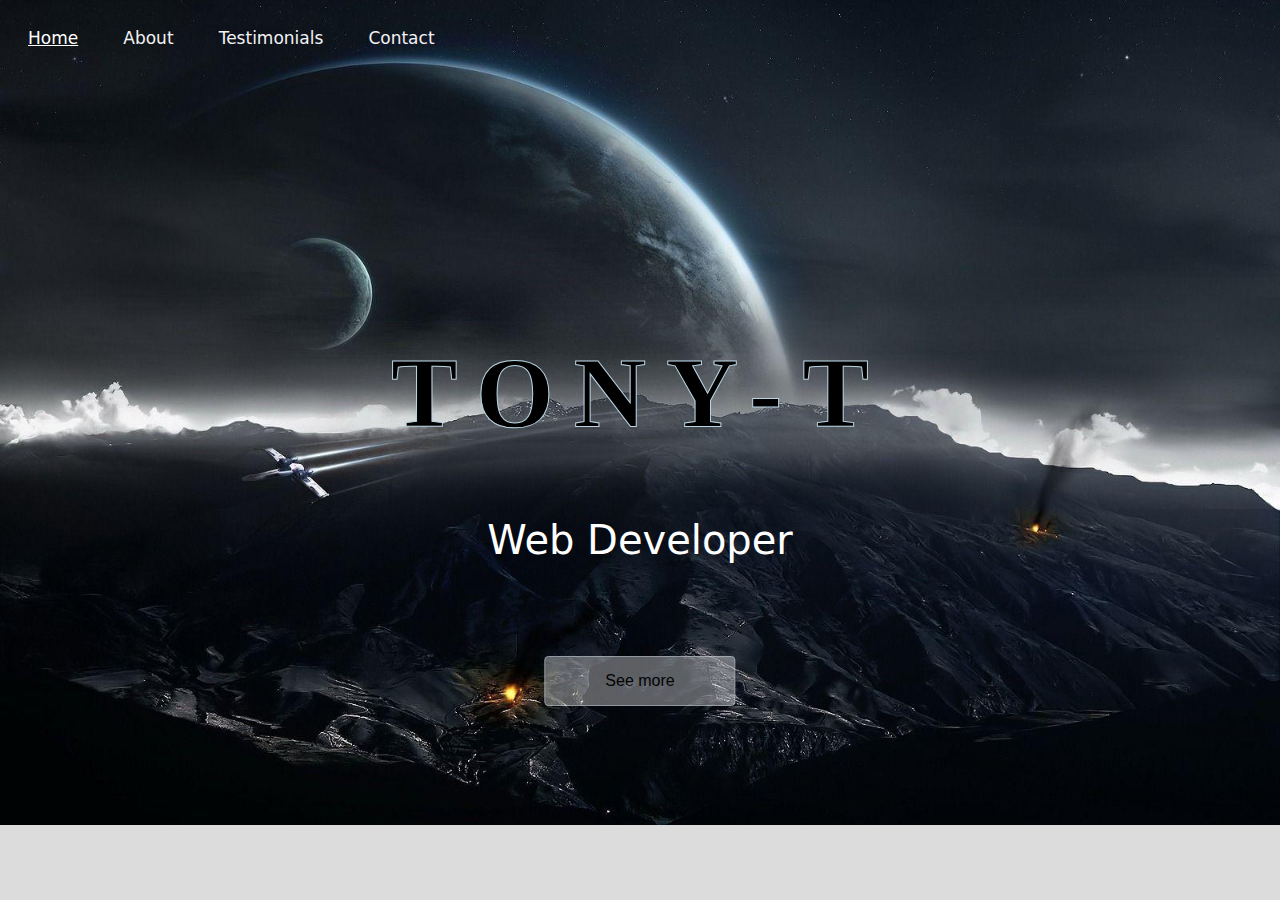
<file: index.html>
<!DOCTYPE html>
  <html>
  <head>
    <title>Home</title>
  <link rel="stylesheet" href="style.css">
  <link rel="stylesheet" href="nav.css">
  </head>
  <body id="hmbgimg">

      <div class="mynav" id="myTopnav">
          <a href="index.html" class="active">Home</a>
          <a href="about.html">About</a>
          <a href="testimonials.html">Testimonials</a>
          <a href="contact.html">Contact</a>
          <a href="javascript:void(0);" class="icon" onclick="myFunction()">
            <i class="fa fa-bars"></i>
          </a>
        </div>

        <section>
          <h1 id="hmpg">TONY-T</h1>
          <p id="par">Web Developer</p><br><br>
          <a href="about.html"><button id="hmbtn">See more</button></a>
        </section>

  <script>
      function myFunction() {
        var x = document.getElementById("myTopnav");
        if (x.className === "topnav") {
          x.className += " responsive";
        } else {
          x.className = "topnav";
        }
      }
      </script>
  </body>
  </html>
</file>
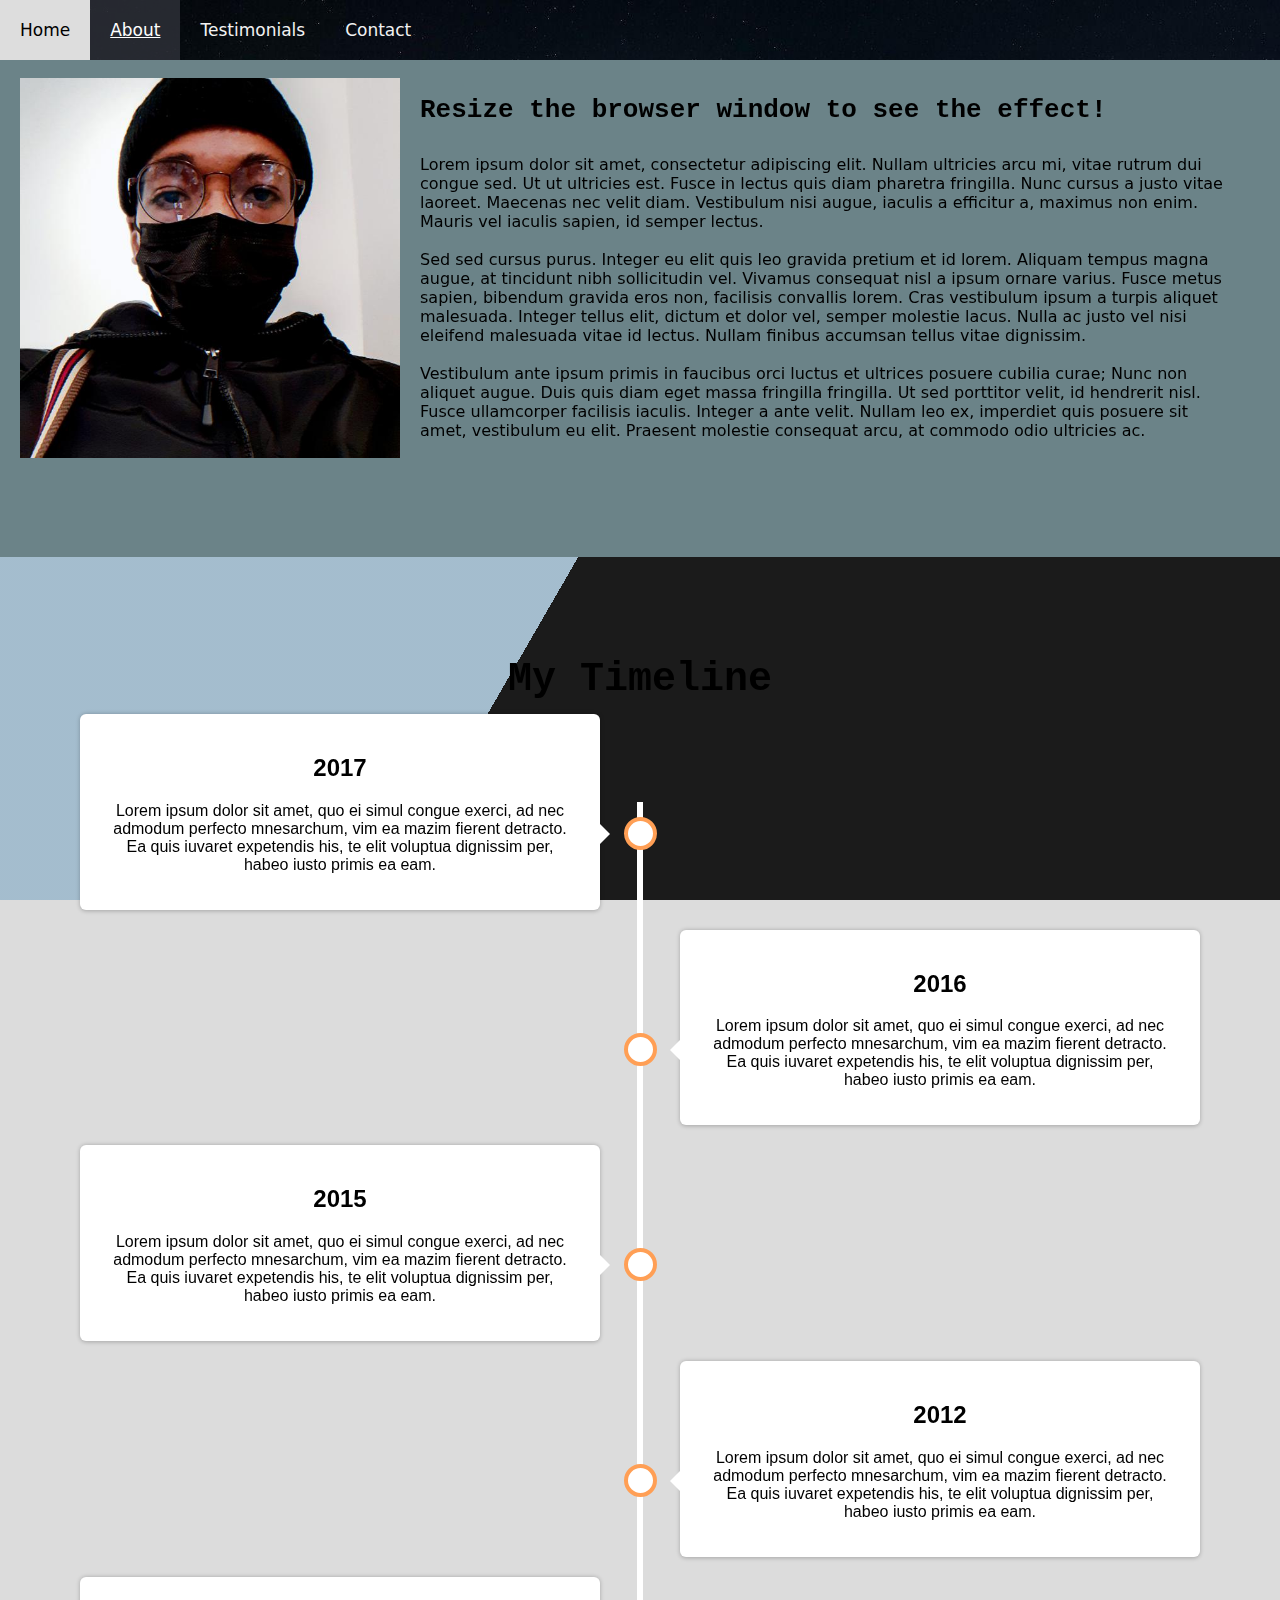
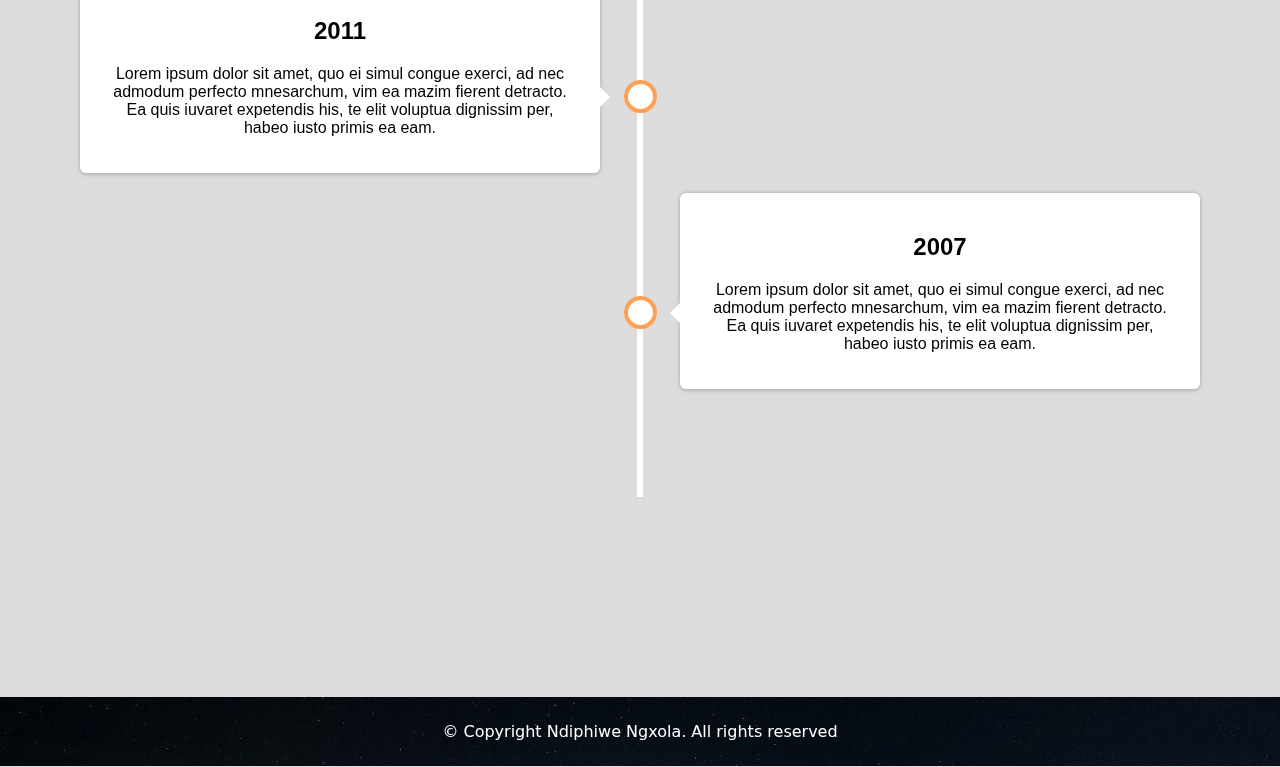
<file: about.html>
<!DOCTYPE html>
<html>
<head>
    <title>About</title>
<link rel="stylesheet" href="style.css">
<link rel="stylesheet" href="nav.css">
<link rel="stylesheet" href="animation.css">

<style>
  * {
  box-sizing: border-box;
}

#abtbg {
  /* background-color: #474e5d; */
  font-family: Helvetica, sans-serif;
}


.container2{
  background-color: #6b8388;
  margin-top: -38px;
  padding: 18px 30px  89px 20px;
}

#abthdgng{
  margin: 100px 0 100px 0;
  text-align: center;
  font-size: 40px;
}

/* The actual timeline (the vertical ruler) */
.timeline {
  position: relative;
  max-width: 1200px;
  margin: 0 auto;
  margin-top: 100px;
  
}

/* The actual timeline (the vertical ruler) */
.timeline::after {
  content: '';
  position: absolute;
  width: 6px;
  background-color: white;
  top: 0;
  bottom: 0;
  left: 50%;
  margin-left: -3px;
}

/* Container around content */
.container {
  padding: 10px 40px;
  position: relative;
  background-color: inherit;
  width: 50%;
}

/* The circles on the timeline */
.container::after {
  content: '';
  position: absolute;
  width: 25px;
  height: 25px;
  right: -17px;
  background-color: white;
  border: 4px solid #FF9F55;
  top: 15px;
  border-radius: 50%;
  z-index: 1;
}

/* Place the container to the left */
.left {
  left: 0;
}

/* Place the container to the right */
.right {
  left: 50%;
}

/* Add arrows to the left container (pointing right) */
.left::before {
  content: " ";
  height: 0;
  position: absolute;
  top: 22px;
  width: 0;
  z-index: 1;
  right: 30px;
  border: medium solid white;
  border-width: 10px 0 10px 10px;
  border-color: transparent transparent transparent white;
}

/* Add arrows to the right container (pointing left) */
.right::before {
  content: " ";
  height: 0;
  position: absolute;
  top: 22px;
  width: 0;
  z-index: 1;
  left: 30px;
  border: medium solid white;
  border-width: 10px 10px 10px 0;
  border-color: transparent white transparent transparent;
}

/* Fix the circle for containers on the right side */
.right::after {
  left: -16px;
}

/* The actual content */
.content {
  padding: 20px 30px;
  background-color: white;
  position: relative;
  border-radius: 6px;
}

/* Media queries - Responsive timeline on screens less than 600px wide */
@media screen and (max-width: 600px) {
  /* Place the timelime to the left */
  .timeline::after {
  left: 31px;
  }
  
  /* Full-width containers */
  .container {
  width: 100%;
  padding-left: 70px;
  padding-right: 25px;
  }
  
  /* Make sure that all arrows are pointing leftwards */
  .container::before {
  left: 60px;
  border: medium solid white;
  border-width: 10px 10px 10px 0;
  border-color: transparent white transparent transparent;
  }

  /* Make sure all circles are at the same spot */
  .left::after, .right::after {
  left: 15px;
  }
  
  /* Make all right containers behave like the left ones */
  .right {
  left: 0%;
  }
}
</style>
</head>
<body>

    <div class="topnav" id="myTopnav">
        <a href="index.html">Home</a>
        <a href="about.html" class="active" >About</a>
        <a href="testimonials.html">Testimonials</a>
        <a href="contact.html">Contact</a>
        <a href="javascript:void(0)  ;" class="icon" onclick="myFunction()">
          <i class="fa fa-bars"></i>
        </a>
      </div>

<br><br>

<div class="main-container">
  <div class="container2">
    <img src="imgs/me.jpg" alt="" width="400px">
    <h1>Resize the browser window to see the effect!</h1>
    <p> Lorem ipsum dolor sit amet, consectetur adipiscing elit. Nullam ultricies arcu mi, vitae rutrum dui congue sed. Ut ut ultricies est. Fusce in lectus quis diam pharetra fringilla. Nunc cursus a justo vitae laoreet. Maecenas nec velit diam. Vestibulum nisi augue, iaculis a efficitur a, maximus non enim. Mauris vel iaculis sapien, id semper lectus. <br><br>
    Sed sed cursus purus. Integer eu elit quis leo gravida pretium et id lorem. Aliquam tempus magna augue, at tincidunt nibh sollicitudin vel. Vivamus consequat nisl a ipsum ornare varius. Fusce metus sapien, bibendum gravida eros non, facilisis convallis lorem. Cras vestibulum ipsum a turpis aliquet malesuada. Integer tellus elit, dictum et dolor vel, semper molestie lacus. Nulla ac justo vel nisi eleifend malesuada vitae id lectus. Nullam finibus accumsan tellus vitae dignissim. <br><br>
    Vestibulum ante ipsum primis in faucibus orci luctus et ultrices posuere cubilia curae; Nunc non aliquet augue. Duis quis diam eget massa fringilla fringilla. Ut sed porttitor velit, id hendrerit nisl. Fusce ullamcorper facilisis iaculis. Integer a ante velit. Nullam leo ex, imperdiet quis posuere sit amet, vestibulum eu elit. Praesent molestie consequat arcu, at commodo odio ultricies ac.
    </p>
  </div>
</div>

<div class="bg"></div>
<div class="bg bg2"></div>
<div class="bg bg3"></div>

<div id="abtbg">

  <h1 id="abthdgng">My Timeline</h1>

  <div class="timeline">
    <div class="container left">
      <div class="content">
        <h2>2017</h2>
        <p>Lorem ipsum dolor sit amet, quo ei simul congue exerci, ad nec admodum perfecto mnesarchum, vim ea mazim fierent detracto. Ea quis iuvaret expetendis his, te elit voluptua dignissim per, habeo iusto primis ea eam.</p>
      </div>
    </div>
    <div class="container right">
      <div class="content">
        <h2>2016</h2>
        <p>Lorem ipsum dolor sit amet, quo ei simul congue exerci, ad nec admodum perfecto mnesarchum, vim ea mazim fierent detracto. Ea quis iuvaret expetendis his, te elit voluptua dignissim per, habeo iusto primis ea eam.</p>
      </div>
    </div>
    <div class="container left">
      <div class="content">
        <h2>2015</h2>
        <p>Lorem ipsum dolor sit amet, quo ei simul congue exerci, ad nec admodum perfecto mnesarchum, vim ea mazim fierent detracto. Ea quis iuvaret expetendis his, te elit voluptua dignissim per, habeo iusto primis ea eam.</p>
      </div>
    </div>
    <div class="container right">
      <div class="content">
        <h2>2012</h2>
        <p>Lorem ipsum dolor sit amet, quo ei simul congue exerci, ad nec admodum perfecto mnesarchum, vim ea mazim fierent detracto. Ea quis iuvaret expetendis his, te elit voluptua dignissim per, habeo iusto primis ea eam.</p>
      </div>
    </div>
    <div class="container left">
      <div class="content">
        <h2>2011</h2>
        <p>Lorem ipsum dolor sit amet, quo ei simul congue exerci, ad nec admodum perfecto mnesarchum, vim ea mazim fierent detracto. Ea quis iuvaret expetendis his, te elit voluptua dignissim per, habeo iusto primis ea eam.</p>
      </div>
    </div>
    <div class="container right">
      <div class="content">
        <h2>2007</h2>
        <p>Lorem ipsum dolor sit amet, quo ei simul congue exerci, ad nec admodum perfecto mnesarchum, vim ea mazim fierent detracto. Ea quis iuvaret expetendis his, te elit voluptua dignissim per, habeo iusto primis ea eam.</p>
      </div>
    </div>
  </div>


</div>

<footer>
  © Copyright Ndiphiwe Ngxola. All rights reserved
</footer>

<script>
    function myFunction() {
      var x = document.getElementById("myTopnav");
      if (x.className === "topnav") {
        x.className += " responsive";
      } else {
        x.className = "topnav";
      }
    }
    </script>
</body>
</html>
</file>
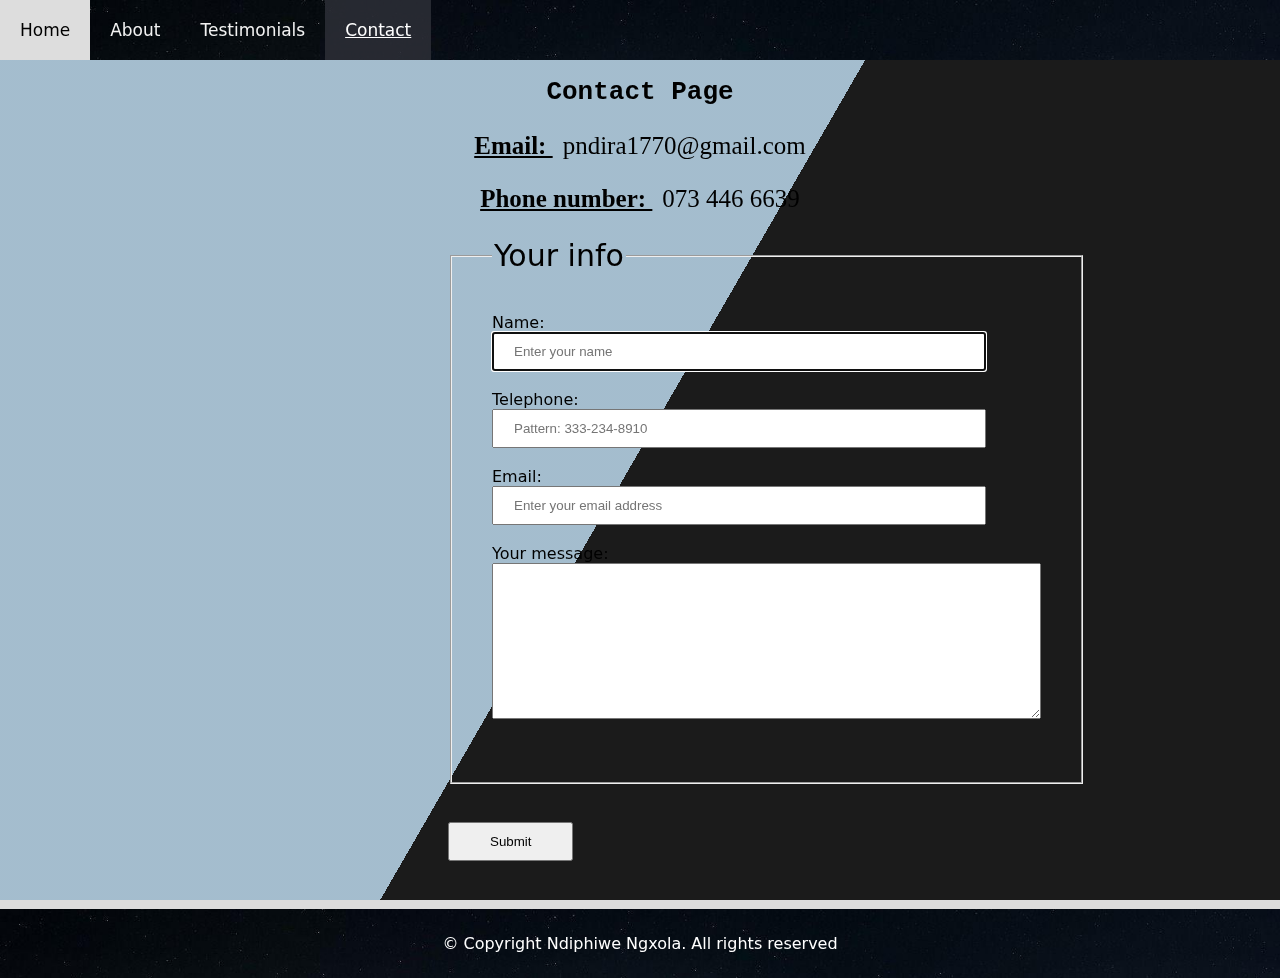
<file: contact.html>
<!DOCTYPE html>
<html>
<head>
  <title>Contact</title>
  <link rel="stylesheet" href="style.css">
  <link rel="stylesheet" href="nav.css">
  <link rel="stylesheet" href="animation.css">
  <link rel="icon" href="/images/moon.png" type="image/gif" sizes="16x16">
</head>
<body>

  
<div class="bg"></div>
<div class="bg bg2"></div>
<div class="bg bg3"></div>



    <div class="topnav" id="myTopnav">
        <a href="index.html">Home</a>
        <a href="about.html">About</a>
        <a href="testimonials.html">Testimonials</a>
        <a href="contact.html" class="active">Contact</a>
        <a href="javascript:void(0);" class="icon" onclick="myFunction()">
          <i class="fa fa-bars"></i>
        </a>
    </div>

  
  <h1 class="h1hdgn">Contact Page</h1>

  <p class="mydits"><strong>Email:  </strong> pndira1770@gmail.com</p>
  <p class="mydits"><strong>Phone number:  </strong> 073 446 6639</p>

  <div class="form">
    <form id="myform" autocomplete="on" method="POST" action="https://formspree.io/f/meqvdqnd">

      <fieldset class="fs1"><legend>Your info</legend>

          <label for="name">Name:</label><br>
          <input type="text" id="name" name="Name" placeholder="Enter your name" autofocus required><br><br>
          <label for="phone">Telephone:</label><br>
          <input type="tel" id="phone" name="Phone" placeholder="Pattern: 333-234-8910" pattern="[0-9]{3}-[0-9]{3}-[0-9]{4}" required><br><br>
          <label for="email">Email:</label><br>
          <input type="email" name="email" id="email" placeholder="Enter your email address" required multiple><br><br>


          <label for="about">Your message:</label><br>
          <textarea name="about" id="about" cols="66" rows="10" required></textarea><br><br>

      </fieldset><br><br>

      <input type="submit" value="Submit" id="btn"><br>

    </form><br><br>

  </div>

  <footer id="ftrcntc">
    © Copyright Ndiphiwe Ngxola. All rights reserved
  </footer>

  <script>
    function myFunction() {
      var x = document.getElementById("myTopnav");
      if (x.className === "topnav") {
        x.className += " responsive";
      } else {
        x.className = "topnav";
      }
    }
    </script>
</body>
</html>
</file>
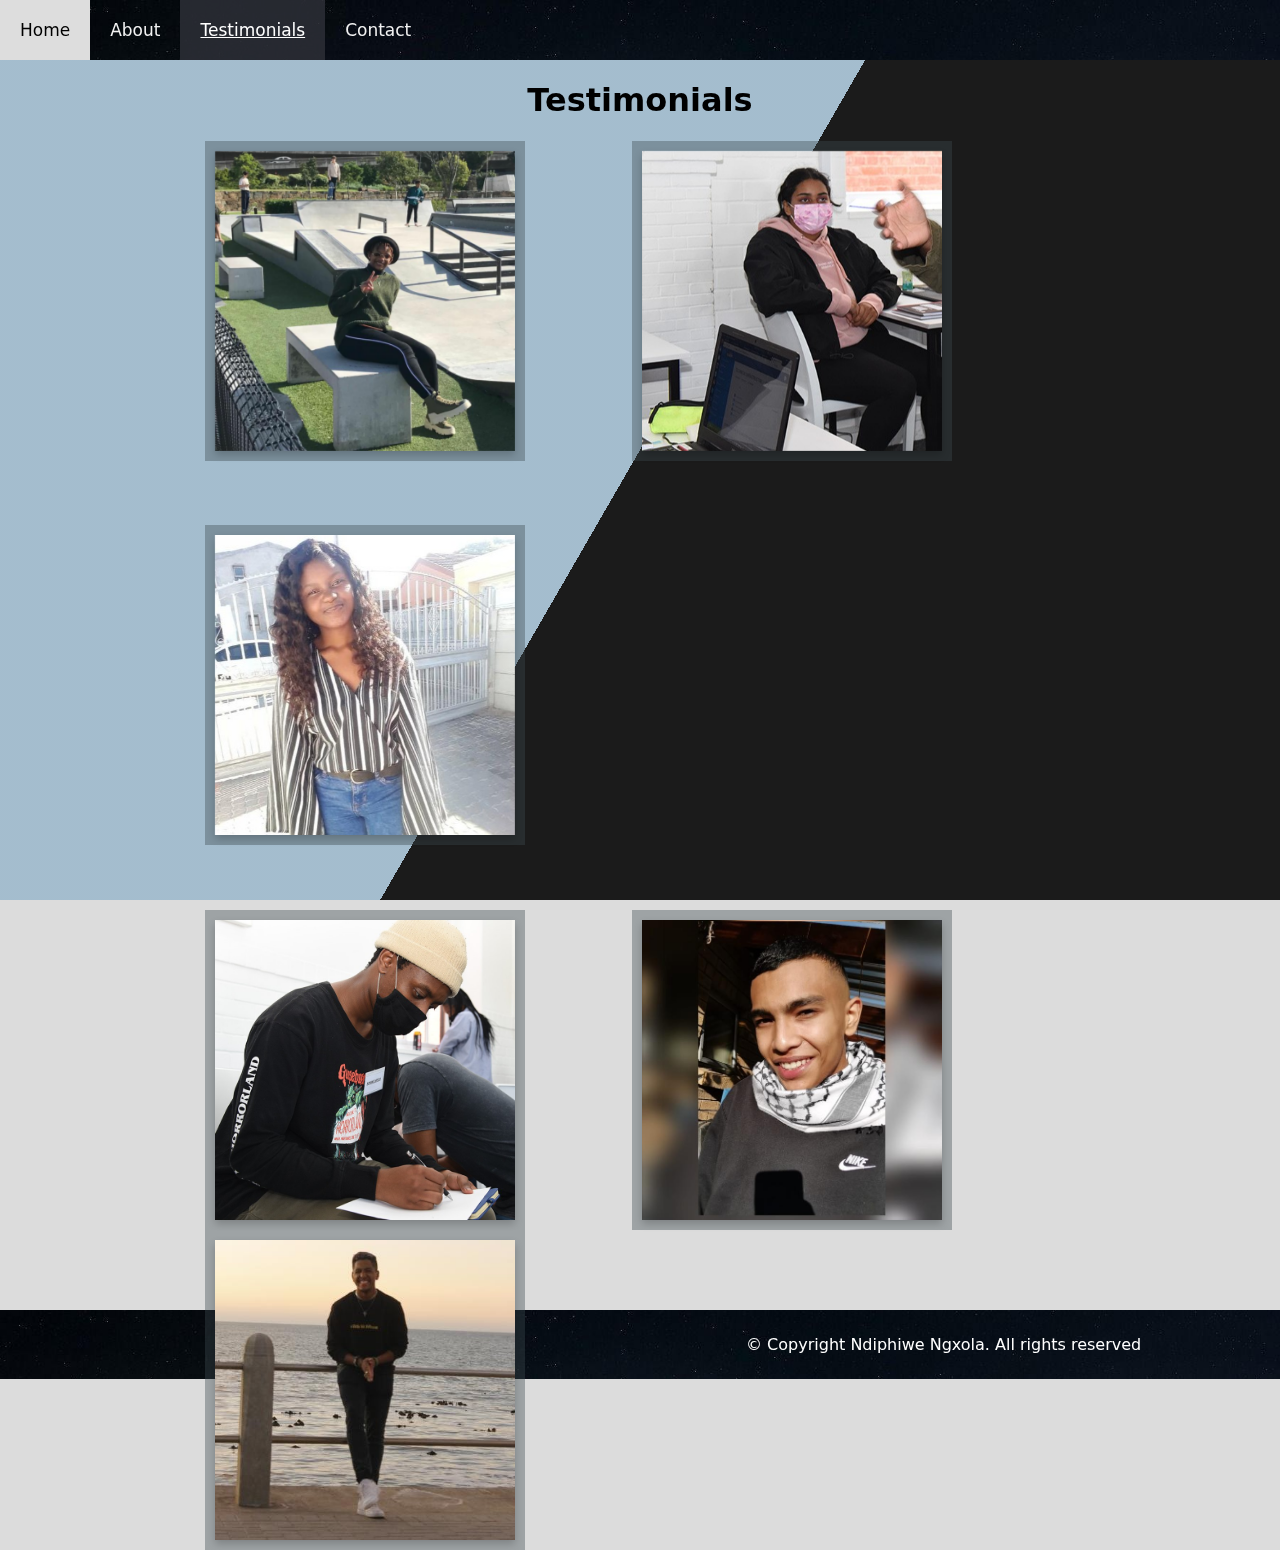
<file: testimonials.html>
<!DOCTYPE html>
<html>
<head>
<meta name="viewport" content="width=device-width, initial-scale=1">
<link rel="stylesheet" href="testimonials.css">
<link rel="stylesheet" href="nav.css">
<link rel="stylesheet" href="style.css">
<link rel="stylesheet" href="animation.css">
<title>Testimonials</title>
</head>
<body>

    <div class="topnav" id="myTopnav">
        <a href="index.html">Home</a>
        <a href="about.html">About</a>
        <a href="testimonials.html" class="active">Testimonials</a>
        <a href="contact.html">Contact</a>
        <a href="javascript:void(0);" class="icon" onclick="myFunction()">
          <i class="fa fa-bars"></i>
        </a>
      </div>

<div class="bg"></div>
<div class="bg bg2"></div>
<div class="bg bg3"></div>


<h1 id="thdng">Testimonials</h1>

<div class="bigbox">
    <div class="fr">

      <div class="flip-card">
        <div class="flip-card-inner">
            <div class="flip-card-front">
              <img src="imgs/zarhne.png" style="width:300px;height:300px;">
            </div>
            <div class="flip-card-back">
            <h1>Zharne'</h1> 
            <p>His always helpful to others and he is a trooper</p> 
            <p>We love that guy</p>
            </div>
        </div>
        </div>

        <div class="flip-card">
        <div class="flip-card-inner">
            <div class="flip-card-front">
              <img src="imgs/hannah.jpg" style="width:300px;height:300px;">
            </div>
            <div class="flip-card-back">
            <h1>Hannah</h1> 
            <p>Tony is a team player who is always ready to help those in need for assistance.</p> 
            <p>We love that guy</p>
            </div>
        </div>
        </div>

        <div class="flip-card">
        <div class="flip-card-inner">
            <div class="flip-card-front">
              <img src="imgs/lilly.jpg" style="width:300px;height:300px;">
            </div>
            <div class="flip-card-back">
            <h1>Lilitha</h1> 
            <p>Ndiphiwe is a very patient and a hel spful person</p> 
            <p>We love that guy</p>
            </div>
        </div>
        </div>

    </div>

    <div class="clearfix"></div>


    <div class="sr">

        <div class="flip-card">
        <div class="flip-card-inner">
            <div class="flip-card-front">
              <img src="imgs/aphish.jpg" style="width:300px;height:300px;">
            </div>
            <div class="flip-card-back">
            <h1>Aphiwe</h1> 
            <p>Ndiphiwe is helpful person when it comes to assisting others. He is also very incouraging in terms coding and styling</p> 
            <p>We love that guy</p>
            </div>
        </div>
        </div>


        <div class="flip-card">
        <div class="flip-card-inner">
            <div class="flip-card-front">
              <img src="imgs/birdie.jpg" style="width:300px;height:300px;">
            </div>
            <div class="flip-card-back">
            <h1>Yaaseen</h1> 
            <p>Ndiphiwe is a very helful and extremely creative guy.</p> 
            <p>We love that guy</p>
            </div>
        </div>
        </div>


        <div class="flip-card">
        <div class="flip-card-inner">
            <div class="flip-card-front">
              <img src="imgs/noshiee.JPG" style="width:300px;height:300px;">
            </div>
            <div class="flip-card-back">
            <h1>Noshieee</h1> 
            <p>Tony shows exceptional skill and ability to want to learn everyday, a very hardworker and humble spirit.</p> 
            <p>We love that guy</p>
            </div>
        </div>
        </div>

    </div>

</div>

<footer id="ftr">
  © Copyright Ndiphiwe Ngxola. All rights reserved
</footer>

</body>
</html>
</file>
<file: style.css>
#hmbgimg{
  background-image: url(/imgs/moon-mountain.jpg);
  background-repeat: no-repeat;
  background-size: cover;
  background-position: center ;
}

#hmpg{
  font-family:serif;
  text-align: center;
  color: black;
  padding-top: 200px;
  font-size: 100px;
  font-weight: 600;
  letter-spacing: 20px;
  -webkit-text-stroke-width: 1px;
  -webkit-text-stroke-color: #b9d5e3;
}

#par{
  color: white;
  text-align: center;
  font-family: sans;
  font-size: 40px;
  margin-bottom: 80px;
}

#hmbtn{
  font-size: 16px;
  padding: 15px 60px;
  margin: 0;
  position: absolute;
  left: 50%;
  -ms-transform: translate(-50%, -50%);
  transform: translate(-50%, -50%);
  transition: all .3s;
  opacity: 60%;
  border-radius: 4px;
  color: black;
  background-color: rgba(255, 255, 255, 0.596);
  text-decoration: none;
  border: 1px solid aliceblue;
}

#hmbtn:hover{
  cursor: pointer;
  background-color: #060a13;
  color: white;
  border: 1px solid white;
  border-radius: 4px;
}


body {
    background-color: gainsboro;
    color: black;
    font-family: sans;
  }
.topnav {
  overflow: hidden;
  /* background-color: #333; */
}

.topnav a {
  float: left;
  display: block;
  color: #f2f2f2;
  text-align: center;
  padding: 20px 20px;
  text-decoration: none;
  font-size: 17px;
}

.topnav a:hover {
  background-color: #ddd;
  color: black;
}

.topnav a.active {
  /* background-color: #2B2E35E0; */
  color: white;
  text-decoration: underline;
}

.topnav .icon {
  display: none;
}

.mynav{
  padding: 20px 20px 20px 0;
}

.mynav a{
  color: #f2f2f2;
  padding: 20px 20px 20px 20px;
  text-decoration: none;
  font-size: 17px;
}

.mynav a:hover {
  background-color: #ddd;
  color: black;
}

.mynav a.active {
  /* background-color: #2B2E35E0; */
  color: white;
  text-decoration: underline;
}

.mynav .icon {
  display: none;
}

.form{
  margin: 0 auto;
  padding: 0 auto;
}
.h1hdgn{
  font-size: ;
  text-align: center;
}
.mydits{
  font-family: cursive;
  text-align: center;
  font-size: 25px;
}
.mydits strong{
  text-decoration: underline;
  padding-right: 10px;
}

#myform{
  margin-left: 35%;
}

#myform .fs1{
  width: max-content;
}
.fs1 legend{
  font-size: 30px;
}
.fs1{
  padding: 40px;

}
.fs1 input{
  width: 450px;
  padding: 10px 20px;
}
#btn{
  padding: 10px 40px;
  text-align: center;
}
#btn:hover{
  cursor: pointer;
}

#ftrcntc{
  margin-top: 10px;
}

.container2 img{
  float: left;
  padding-right: 20px;
}

.container2 p{
  padding: 12px;
}


footer{
  background-image: url(/imgs/moon-mountain.jpg);
  background-repeat: no-repeat;
  background-size: cover;
  color: white;
  padding: 25px;
  text-align: center;
  margin-top: 200px;
}


  
  /* On screens that are 992px wide or less, the background color is blue */
  @media screen and (max-width: 992px) {
    body {
      /* background-image: url(/imgs/moon-mountain.jpg);
      background-size: contain; */
      color: white;
    }

    .container p{
      display: none;
    }

  }
  
  /* On screens that are 600px wide or less, the background color is olive */
  @media screen and (max-width: 600px) {
    body {
      background-color: olive;
      color: rgb(10, 9, 9);
    }
    .container p{
      display: block;
    }

    

  }
</file>
<file: nav.css>
.topnav {
  text-align: center;
    overflow: hidden;
    background-image: url("/imgs/moon-mountain.jpg");
    background-repeat: no-repeat;
    background-size: cover;
  }
  
  .topnav a {
    color: #f2f2f2;
    text-align: center;
    text-decoration: none;
    font-size: 17px;
  }
  
  .topnav a:hover {
    background-color: #ddd;
    color: black;
  }
  
  .topnav a.active {
    background-color: #2B2E35E0;
    color: white;
  }
  
  .topnav .icon {
    display: none;
  }


  @media screen and (max-width: 900px) {
    .topnav a:not(:first-child) {display: none;}
    .topnav a.icon {
      float: right;
      display: block;
    }
  }
  
  @media screen and (max-width: 600px) {
    .topnav.responsive {position: relative;}
    .topnav.responsive .icon {
      position: absolute;
      right: 0;
      top: 0;
    }
    .topnav.responsive a {
      float: none;
      display: block;
      text-align: left;
    }
  }
</file>
<file: animation.css>
html {
    height:100%;
  }
  
  body {
    margin:0;
  }
  
  .bg {
    animation:slide 3s ease-in-out infinite alternate;
    background-image: linear-gradient(-60deg, rgb(0, 0, 0) 50%, rgb(156, 185, 204) 50%);
    bottom:0;
    left:-50%;
    opacity:.5;
    position:fixed;
    right:-50%;
    top:0;
    z-index:-1;
  }
  
  .bg2 {
    animation-direction:alternate-reverse;
    animation-duration:4s;
  }
  
  .bg3 {
    animation-duration:5s;
  }
  
  .content {
    background-color:rgba(255,255,255,.8);
    border-radius:.25em;
    box-shadow:0 0 .25em rgba(0,0,0,.25);
    box-sizing:border-box;
    left:50%;
    padding:10vmin;
    position:fixed;
    text-align:center;
    top:50%;
    transform:translate(-50%, -50%);
  }
  
  h1 {
    font-family:monospace;
  }
  
  @keyframes slide {
    0% {
      transform:translateX(-25%);
    }
    100% {
      transform:translateX(25%);
    }
  }
</file>
<file: testimonials.css>
#bdy{
    /* background-image: url(/images/moon-mountain.jpg); */
    /* background-repeat: no-repeat; */
    /* background-size: cover; */
    background-color: gainsboro;
  }

  #thdng{
      text-align: center;
      font-family: sans;
  }

  .bigbox{
    margin-left: 16%;
  }
  .bigbox .fr .flip-card{
    margin-bottom: 6%;
  }
  
  .bigbox .flip-card{
    margin-right: 10%;
  }
  
  .bigbox .fr .flip-card{
    float: left;
  }
  .bigbox .sr .flip-card{
    float: left;
  }
  .clearfix{
    clear: both;
  }
    
    #heading{
      color: black;
      font-family: cursive;
      text-align: center;
      font-size: 60px;
    }
   
    .flip-card {
      background-color: transparent;
      width: 300px;
      height: 300px;
      perspective: 1000px;
      grid-template-columns: repeat(2, 1fr);
      border: 10px solid #3e4a4f63;
  
    }
    
    .flip-card-inner {
      position: relative;
      width: 100%;
      height: 100%;
      text-align: center;
      transition: transform 0.6s;
      transform-style: preserve-3d;
      box-shadow: 0 4px 8px 0 rgba(0,0,0,0.2);
    }
   
    .flip-card:hover .flip-card-inner {
      transform: rotateY(180deg);
    }
    
    .flip-card-front, .flip-card-back {
      position: absolute;
      width: 100%;
      height: 100%;
      -webkit-backface-visibility: hidden;
      backface-visibility: hidden;
    }
  /* 
    .flip-card-front {
      background-color: #bbb;
      color: black;
    } */
    
    .flip-card-back {
      background-color: #506064;
      color: black;
      transform: rotateY(180deg);
      font-family: sans;
      opacity: .9;
    }
    .flip-card-back p{
      padding: 10px;
      font-style: italic;
      font-weight: 800;
      /* color: white; */
    }
    .flip-card-back h1:hover{
      color: white;
    }

    #ftr{
      text-align: center;
      padding: 25 px;
      margin-top: 400px;
    }
  
  
    
  
    /* .bigbox{
      display: flex;
      flex-wrap: wrap;
      justify-content: space-evenly;
    }
   */
  
  
  
  
   /* footer{
     margin-top: 400px;
     padding: 40px;
    text-align: center;
    color: white;
    background-image: url(/images/moon-mountain.jpg);
    background-size: cover;
  } */
  

/* body {
    font-family: Arial, Helvetica, sans-serif;
  }
  
  .flip-card {
    background-color: transparent;
    width: 300px;
    height: 300px;
    perspective: 1000px;
  }
  
  .flip-card-inner {
    position: relative;
    width: 100%;
    height: 100%;
    text-align: center;
    transition: transform 0.6s;
    transform-style: preserve-3d;
    box-shadow: 0 4px 8px 0 rgba(0,0,0,0.2);
  }
  
  .flip-card:hover .flip-card-inner {
    transform: rotateY(180deg);
  }
  
  .flip-card-front, .flip-card-back {
    position: absolute;
    width: 100%;
    height: 100%;
    -webkit-backface-visibility: hidden;
    backface-visibility: hidden;
  }
  
  .flip-card-front {
    background-color: #bbb;
    color: black;
  }
  
  .flip-card-back {
    background-color: #2980b9;
    color: white;
    transform: rotateY(180deg);
  } */
</file>
